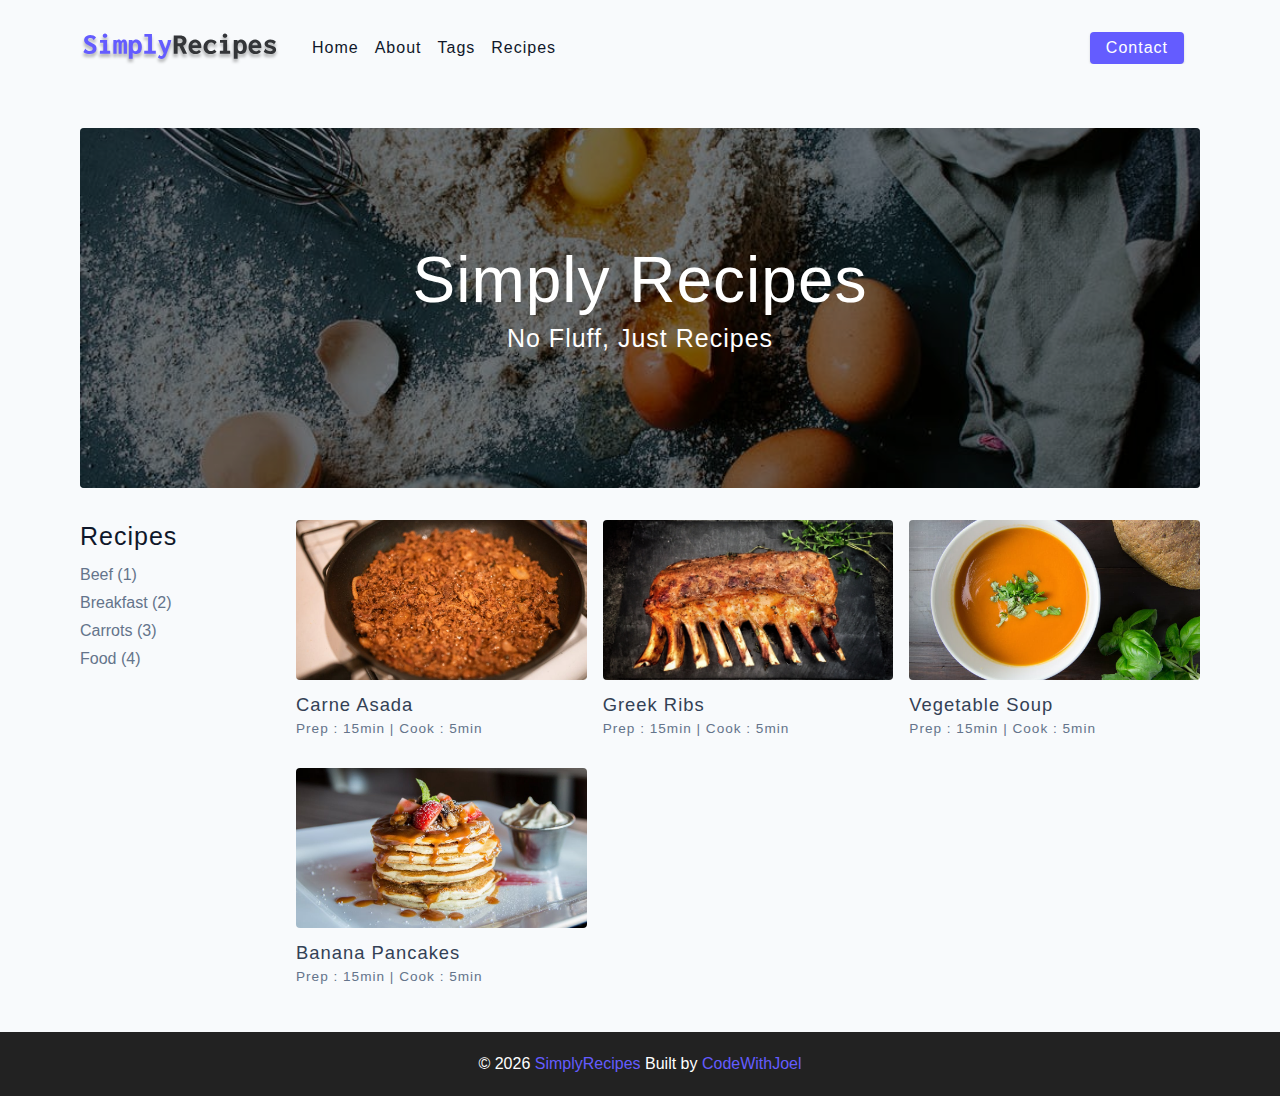
<file: index.html>
<!DOCTYPE html>
<html lang="en">
  <head>
    <meta charset="UTF-8" />
    <meta http-equiv="X-UA-Compatible" content="IE=edge" />
    <meta name="viewport" content="width=device-width, initial-scale=1.0" />
    <title>Simply Recipes || Starter</title>
    <!-- favicon -->
    <link rel="shortcut icon" href="./assets/favicon.ico" type="image/x-icon" />
    <!-- normalize -->
    <link rel="stylesheet" href="./css/normalize.css" />
    <!-- font-awesome -->
    <link
      rel="stylesheet"
      href="https://cdnjs.cloudflare.com/ajax/libs/font-awesome/5.14.0/css/all.min.css"
    />
    <!-- main css -->
    <link rel="stylesheet" href="./css/main.css" />
  </head>
  <body>
    <!-- nav -->
    <nav class="navbar">
      <div class="nav-center">
        <!-- header -->
        <div class="nav-header">
          <a href="index.html" class="nav-logo">
            <img src="assets/logo.svg" alt="simply recipes">
          </a>
          <button class="btn nav-btn" type="button">
            <i class="fas fa-align-justify"></i>
          </button>
        </div>
        <!-- links -->
        <div class="nav-links">
          <a href="index.html" class="nav-link">Home</a>
          <a href="about.html" class="nav-link">About</a>
          <a href="tags.html" class="nav-link">Tags</a>
          <a href="recipes.html" class="nav-link">Recipes</a>
          <div class="nav-link contact-link">
            <a href="contact.html" class="btn">contact</a>
          </div>
        </div>
      </div>
    </nav>
    <!-- end of nav -->
    <!-- main -->
    <main class="page">
      <!-- header -->
      <header class="hero">
        <div class="hero-container">
          <div class="hero-text">
            <h1>simply recipes</h1>
            <h4>no fluff, just recipes</h4>
          </div>
        </div>
      </header>
      <!-- end of header -->
      <!-- recipes container -->
      <section class="recipes-container">
        <!-- tag container -->
        <div class="tags-container">
          <h4>recipes</h4>
          <div class="tags-list">
            <a href="tag-template.html">Beef (1)</a>
            <a href="tag-template.html">Breakfast (2)</a>
            <a href="tag-template.html">Carrots (3)</a>
            <a href="tag-template.html">Food (4)</a>
          </div>
        </div>
        <!-- end of tags container -->

        <!-- recipes list -->
        <div class="recipes-list">
          <!-- single recipe -->
          <a href="single-recipe.html" class="recipe">
            <img src="./assets/recipes/recipe-1.jpeg" alt="food" class="img recipe-img">
            <h5>carne asada</h5>
            <p>Prep : 15min | Cook : 5min</p>
          </a>
          <!-- end of single recipe -->
          <!-- single recipe -->
          <a href="single-recipe.html" class="recipe">
            <img src="./assets/recipes/recipe-2.jpeg" alt="food" class="img recipe-img">
            <h5>greek ribs</h5>
            <p>Prep : 15min | Cook : 5min</p>
          </a>
          <!-- end of single recipe -->
          <!-- single recipe -->
          <a href="single-recipe.html" class="recipe">
            <img src="./assets/recipes/recipe-3.jpeg" alt="food" class="img recipe-img">
            <h5>vegetable soup</h5>
            <p>Prep : 15min | Cook : 5min</p>
          </a>
          <!-- end of single recipe -->
          <!-- single recipe -->
          <a href="single-recipe.html" class="recipe">
            <img src="./assets/recipes/recipe-4.jpeg" alt="food" class="img recipe-img">
            <h5>banana pancakes</h5>
            <p>Prep : 15min | Cook : 5min</p>
          </a>
          <!-- end of single recipe -->
        </div>
        <!-- end of recipes list -->
      </section>
      <!-- end of recipes container -->
    </main>
    <!-- end of main -->
    <!-- footer -->
    <footer class="page-footer">
      <p>
        &copy; <span id="date"></span>
        <span class="footer-logo">SimplyRecipes</span>
        Built by <a href="https://github.com/codewith-joel">CodeWithJoel</a>
      </p> 
    </footer>
    <script src="js/app.js"></script> 
  </body>
</html>
</file>
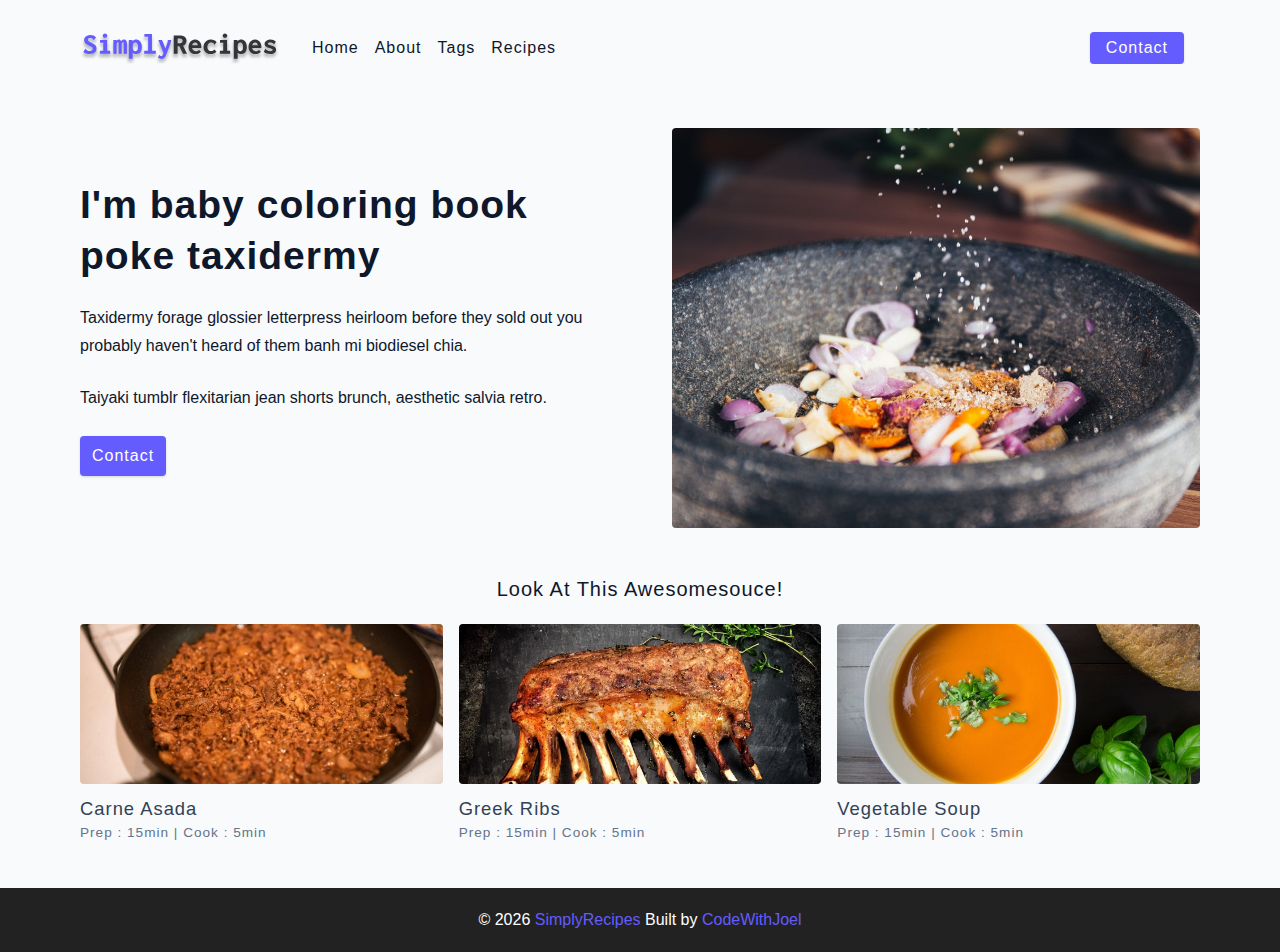
<file: about.html>
<!DOCTYPE html>
<html lang="en">
  <head>
    <meta charset="UTF-8" />
    <meta http-equiv="X-UA-Compatible" content="IE=edge" />
    <meta name="viewport" content="width=device-width, initial-scale=1.0" />
    <title>About || Starter</title>
    <!-- favicon -->
    <link rel="shortcut icon" href="./assets/favicon.ico" type="image/x-icon" />
    <!-- normalize -->
    <link rel="stylesheet" href="./css/normalize.css" />
    <!-- font-awesome -->
    <link
      rel="stylesheet"
      href="https://cdnjs.cloudflare.com/ajax/libs/font-awesome/5.14.0/css/all.min.css"
    />
    <!-- main css -->
    <link rel="stylesheet" href="./css/main.css" />
  </head>
  <body>
    <!-- nav -->
    <nav class="navbar">
      <div class="nav-center">
        <!-- header -->
        <div class="nav-header">
          <a href="index.html" class="nav-logo">
            <img src="assets/logo.svg" alt="simply recipes">
          </a>
          <button class="btn nav-btn" type="button">
            <i class="fas fa-align-justify"></i>
          </button>
        </div>
        <!-- links -->
        <div class="nav-links">
          <a href="index.html" class="nav-link">Home</a>
          <a href="about.html" class="nav-link">About</a>
          <a href="tags.html" class="nav-link">Tags</a>
          <a href="recipes.html" class="nav-link">Recipes</a>
          <div class="nav-link contact-link">
            <a href="contact.html" class="btn">contact</a>
          </div>
        </div>
      </div>
    </nav>
    <!-- end of nav -->
    <!-- main -->
    <main class="page">
      <section class="about-page">
        <article>
          <h2>I'm baby coloring book poke taxidermy</h2>
          <p>Taxidermy forage glossier letterpress heirloom before they sold out you probably haven't heard of them banh mi biodiesel chia.</p>
          <p>Taiyaki tumblr flexitarian jean shorts brunch, aesthetic salvia retro.</p>
          <a href="contact.html" class="btn">contact</a>
        </article>
        <img src="./assets/about.jpeg" alt="pouring salt" class="img about-img">
      </section>
      <section class="featured-recipes">
        <h5 class="featured-title">Look at this awesomesouce!</h5>
        <!-- recipes list -->
        <div class="recipes-list">
          <!-- single recipe -->
          <a href="single-recipe.html" class="recipe">
            <img src="./assets/recipes/recipe-1.jpeg" alt="food" class="img recipe-img">
            <h5>carne asada</h5>
            <p>Prep : 15min | Cook : 5min</p>
          </a>
          <!-- end of single recipe -->
          <!-- single recipe -->
          <a href="single-recipe.html" class="recipe">
            <img src="./assets/recipes/recipe-2.jpeg" alt="food" class="img recipe-img">
            <h5>greek ribs</h5>
            <p>Prep : 15min | Cook : 5min</p>
          </a>
          <!-- end of single recipe -->
          <!-- single recipe -->
          <a href="single-recipe.html" class="recipe">
            <img src="./assets/recipes/recipe-3.jpeg" alt="food" class="img recipe-img">
            <h5>vegetable soup</h5>
            <p>Prep : 15min | Cook : 5min</p>
          </a>
          <!-- end of single recipe -->
        </div>
        <!-- end of recipes list -->
      </section>
    </main>
    <!-- end of main -->
    <!-- footer -->
    <footer class="page-footer">
      <p>
        &copy; <span id="date"></span>
        <span class="footer-logo">SimplyRecipes</span>
        Built by <a href="https://github.com/codewith-joel">CodeWithJoel</a>
      </p> 
    </footer>
    <script src="js/app.js"></script> 
  </body>
</html>
</file>
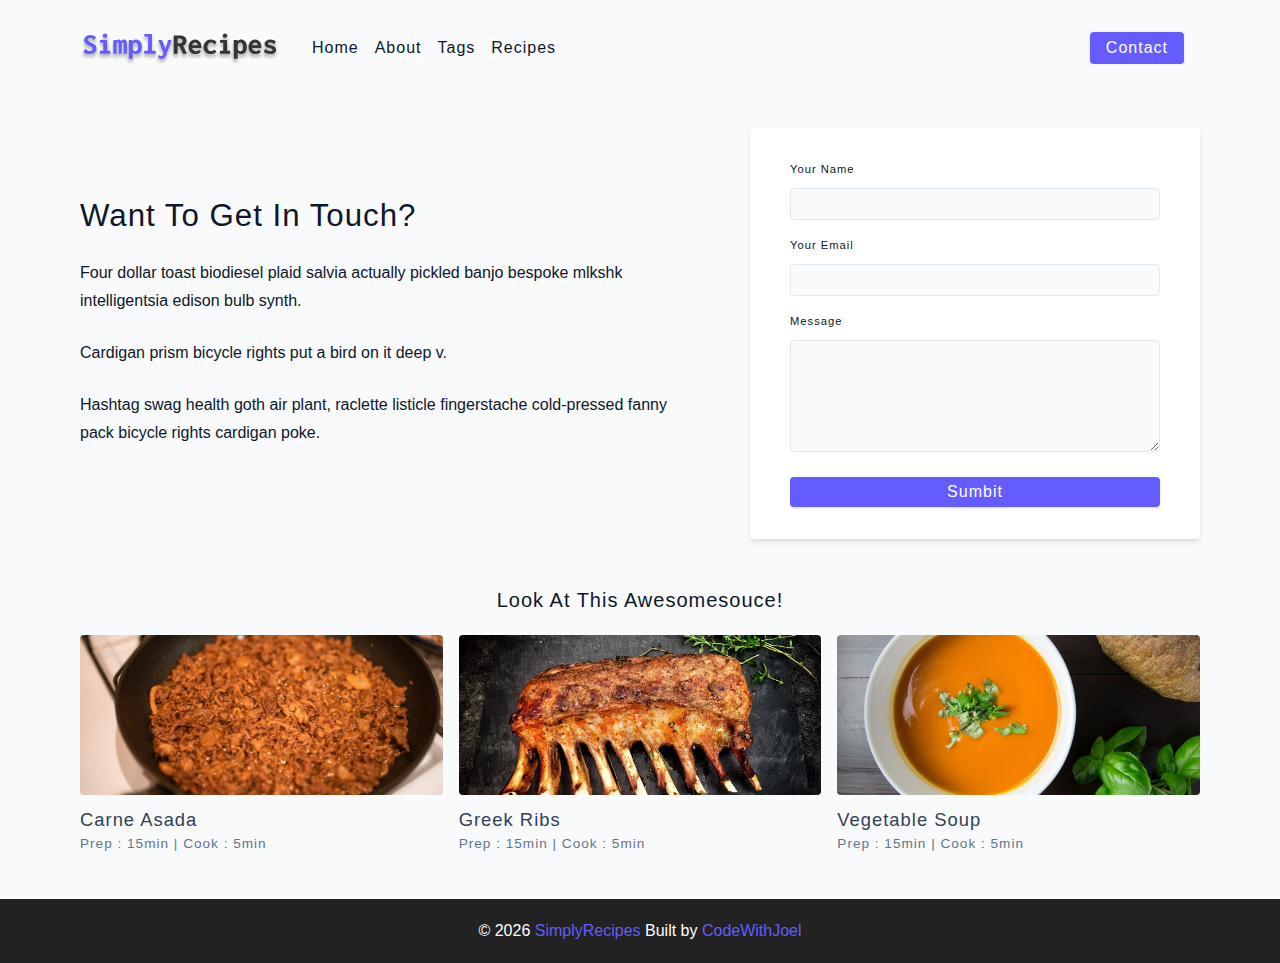
<file: contact.html>
<!DOCTYPE html>
<html lang="en">
  <head>
    <meta charset="UTF-8" />
    <meta http-equiv="X-UA-Compatible" content="IE=edge" />
    <meta name="viewport" content="width=device-width, initial-scale=1.0" />
    <title>Contact || Starter</title>
    <!-- favicon -->
    <link rel="shortcut icon" href="./assets/favicon.ico" type="image/x-icon" />
    <!-- normalize -->
    <link rel="stylesheet" href="./css/normalize.css" />
    <!-- font-awesome -->
    <link
      rel="stylesheet"
      href="https://cdnjs.cloudflare.com/ajax/libs/font-awesome/5.14.0/css/all.min.css"
    />
    <!-- main css -->
    <link rel="stylesheet" href="./css/main.css" />
  </head>
  <body>
    <!-- nav -->
    <nav class="navbar">
      <div class="nav-center">
        <!-- header -->
        <div class="nav-header">
          <a href="index.html" class="nav-logo">
            <img src="assets/logo.svg" alt="simply recipes">
          </a>
          <button class="btn nav-btn" type="button">
            <i class="fas fa-align-justify"></i>
          </button>
        </div>
        <!-- links -->
        <div class="nav-links">
          <a href="index.html" class="nav-link">Home</a>
          <a href="about.html" class="nav-link">About</a>
          <a href="tags.html" class="nav-link">Tags</a>
          <a href="recipes.html" class="nav-link">Recipes</a>
          <div class="nav-link contact-link">
            <a href="contact.html" class="btn">contact</a>
          </div>
        </div>
      </div>
    </nav>
    <!-- end of nav -->
    <!-- main -->
    <main class="page">
      <section class="contact-container">
        <article class="contact-info">
          <h3>Want To Get In Touch?</h3>
          <p>Four dollar toast biodiesel plaid salvia actually pickled banjo bespoke mlkshk intelligentsia edison bulb synth.</p>
          <p>Cardigan prism bicycle rights put a bird on it deep v.</p>
          <p>Hashtag swag health goth air plant, raclette listicle fingerstache cold-pressed fanny pack bicycle rights cardigan poke.</p>
        </article>
        <article>
          <form class="form contact-form">
            <!-- single form row -->
            <div class="form-row">
              <label for="name" class="form-label"> your name</label>
              <input type="text" name="name" id="name" class="form-input">
            </div>
            <!-- end of single form row -->
            <!-- single form row -->
            <div class="form-row">
              <label for="email" class="form-label"> your email</label>
              <input type="text" name="email" id="email" class="form-input">
            </div>
            <!-- end of single form row -->
             <div class="form-row">
              <label for="message" class="form-label">message</label>
              <textarea name="message" id="message" class="form-textarea"></textarea>
             </div>
             <button type="submit" class="btn btn-block">Sumbit</button>
          </form>
        </article>
      </section>
      <section class="featured-recipes">
        <h5 class="featured-title">Look at this awesomesouce!</h5>
        <!-- recipes list -->
        <div class="recipes-list">
          <!-- single recipe -->
          <a href="single-recipe.html" class="recipe">
            <img src="./assets/recipes/recipe-1.jpeg" alt="food" class="img recipe-img">
            <h5>carne asada</h5>
            <p>Prep : 15min | Cook : 5min</p>
          </a>
          <!-- end of single recipe -->
          <!-- single recipe -->
          <a href="single-recipe.html" class="recipe">
            <img src="./assets/recipes/recipe-2.jpeg" alt="food" class="img recipe-img">
            <h5>greek ribs</h5>
            <p>Prep : 15min | Cook : 5min</p>
          </a>
          <!-- end of single recipe -->
          <!-- single recipe -->
          <a href="single-recipe.html" class="recipe">
            <img src="./assets/recipes/recipe-3.jpeg" alt="food" class="img recipe-img">
            <h5>vegetable soup</h5>
            <p>Prep : 15min | Cook : 5min</p>
          </a>
          <!-- end of single recipe -->
        </div>
        <!-- end of recipes list -->
      </section>
    </main>
    <!-- end of main -->
    <!-- footer -->
    <footer class="page-footer">
      <p>
        &copy; <span id="date"></span>
        <span class="footer-logo">SimplyRecipes</span>
        Built by <a href="https://github.com/codewith-joel">CodeWithJoel</a>
      </p> 
    </footer>
    <script src="js/app.js"></script> 
  </body>
</html>
</file>
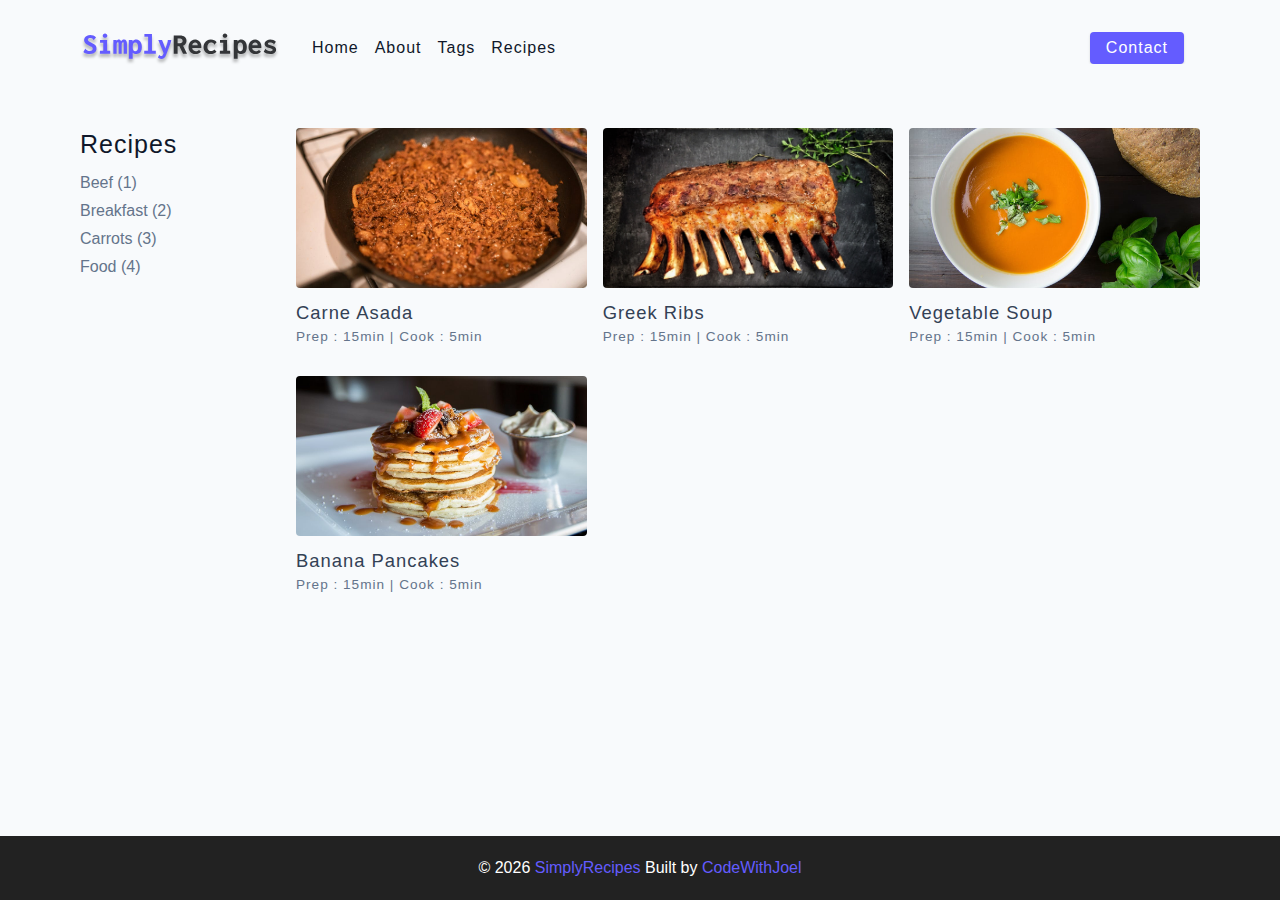
<file: recipes.html>
<!DOCTYPE html>
<html lang="en">
  <head>
    <meta charset="UTF-8" />
    <meta http-equiv="X-UA-Compatible" content="IE=edge" />
    <meta name="viewport" content="width=device-width, initial-scale=1.0" />
    <title>Recipes || Starter</title>
    <!-- favicon -->
    <link rel="shortcut icon" href="./assets/favicon.ico" type="image/x-icon" />
    <!-- normalize -->
    <link rel="stylesheet" href="./css/normalize.css" />
    <!-- font-awesome -->
    <link
      rel="stylesheet"
      href="https://cdnjs.cloudflare.com/ajax/libs/font-awesome/5.14.0/css/all.min.css"
    />
    <!-- main css -->
    <link rel="stylesheet" href="./css/main.css" />
  </head>
  <body>
    <!-- nav -->
    <nav class="navbar">
      <div class="nav-center">
        <!-- header -->
        <div class="nav-header">
          <a href="index.html" class="nav-logo">
            <img src="assets/logo.svg" alt="simply recipes">
          </a>
          <button class="btn nav-btn" type="button">
            <i class="fas fa-align-justify"></i>
          </button>
        </div>
        <!-- links -->
        <div class="nav-links">
          <a href="index.html" class="nav-link">Home</a>
          <a href="about.html" class="nav-link">About</a>
          <a href="tags.html" class="nav-link">Tags</a>
          <a href="recipes.html" class="nav-link">Recipes</a>
          <div class="nav-link contact-link">
            <a href="contact.html" class="btn">contact</a>
          </div>
        </div>
      </div>
    </nav>
    <!-- end of nav -->
    <!-- main -->
    <main class="page">
      <!-- recipes container -->
      <section class="recipes-container">
        <!-- tag container -->
        <div class="tags-container">
          <h4>recipes</h4>
          <div class="tags-list">
            <a href="tag-template.html">Beef (1)</a>
            <a href="tag-template.html">Breakfast (2)</a>
            <a href="tag-template.html">Carrots (3)</a>
            <a href="tag-template.html">Food (4)</a>
          </div>
        </div>
        <!-- end of tags container -->

        <!-- recipes list -->
        <div class="recipes-list">
          <!-- single recipe -->
          <a href="single-recipe.html" class="recipe">
            <img src="./assets/recipes/recipe-1.jpeg" alt="food" class="img recipe-img">
            <h5>carne asada</h5>
            <p>Prep : 15min | Cook : 5min</p>
          </a>
          <!-- end of single recipe -->
          <!-- single recipe -->
          <a href="single-recipe.html" class="recipe">
            <img src="./assets/recipes/recipe-2.jpeg" alt="food" class="img recipe-img">
            <h5>greek ribs</h5>
            <p>Prep : 15min | Cook : 5min</p>
          </a>
          <!-- end of single recipe -->
          <!-- single recipe -->
          <a href="single-recipe.html" class="recipe">
            <img src="./assets/recipes/recipe-3.jpeg" alt="food" class="img recipe-img">
            <h5>vegetable soup</h5>
            <p>Prep : 15min | Cook : 5min</p>
          </a>
          <!-- end of single recipe -->
          <!-- single recipe -->
          <a href="single-recipe.html" class="recipe">
            <img src="./assets/recipes/recipe-4.jpeg" alt="food" class="img recipe-img">
            <h5>banana pancakes</h5>
            <p>Prep : 15min | Cook : 5min</p>
          </a>
          <!-- end of single recipe -->
        </div>
        <!-- end of recipes list -->
      </section>
      <!-- end of recipes container -->
    </main>
    <!-- end of main -->
    <!-- footer -->
    <footer class="page-footer">
      <p>
        &copy; <span id="date"></span>
        <span class="footer-logo">SimplyRecipes</span>
        Built by <a href="https://github.com/codewith-joel">CodeWithJoel</a>
      </p> 
    </footer>
    <script src="js/app.js"></script> 
  </body>
</html>
</file>
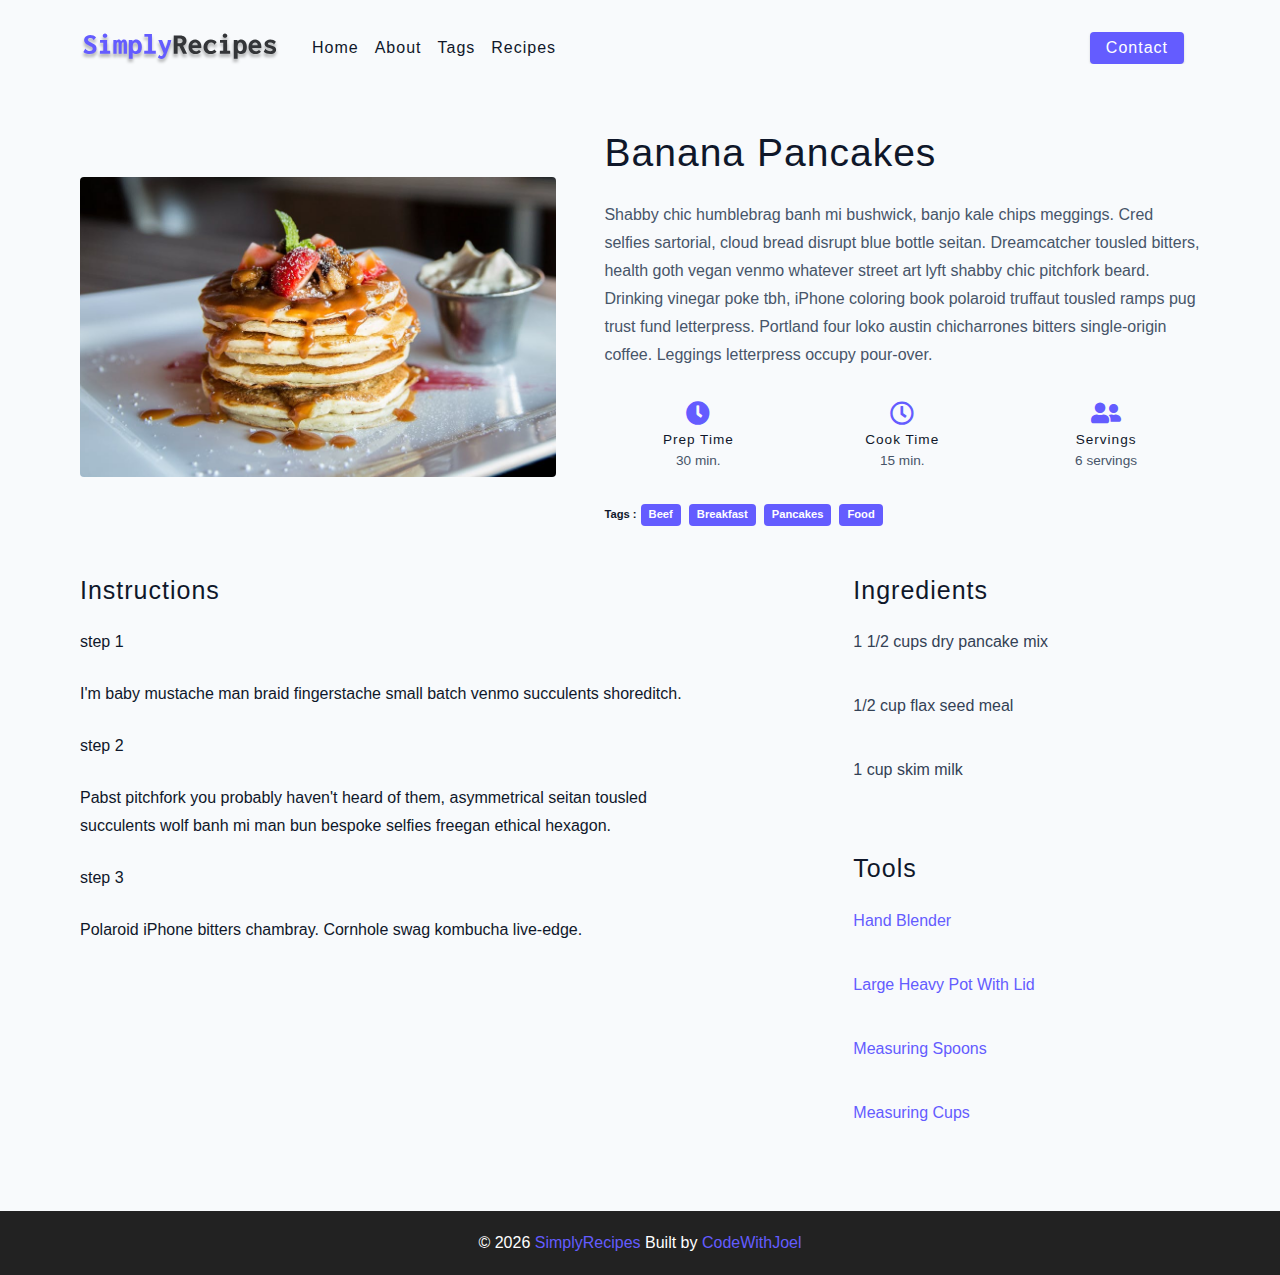
<file: single-recipe.html>
<!DOCTYPE html>
<html lang="en">
  <head>
    <meta charset="UTF-8" />
    <meta http-equiv="X-UA-Compatible" content="IE=edge" />
    <meta name="viewport" content="width=device-width, initial-scale=1.0" />
    <title>single-recipe || Starter</title>
    <!-- favicon -->
    <link rel="shortcut icon" href="./assets/favicon.ico" type="image/x-icon" />
    <!-- normalize -->
    <link rel="stylesheet" href="./css/normalize.css" />
    <!-- font-awesome -->
    <link
      rel="stylesheet"
      href="https://cdnjs.cloudflare.com/ajax/libs/font-awesome/5.14.0/css/all.min.css"
    />
    <!-- main css -->
    <link rel="stylesheet" href="./css/main.css" />
  </head>
  <body>
    <!-- nav -->
    <nav class="navbar">
      <div class="nav-center">
        <!-- header -->
        <div class="nav-header">
          <a href="index.html" class="nav-logo">
            <img src="assets/logo.svg" alt="simply recipes">
          </a>
          <button class="btn nav-btn" type="button">
            <i class="fas fa-align-justify"></i>
          </button>
        </div>
        <!-- links -->
        <div class="nav-links">
          <a href="index.html" class="nav-link">Home</a>
          <a href="about.html" class="nav-link">About</a>
          <a href="tags.html" class="nav-link">Tags</a>
          <a href="recipes.html" class="nav-link">Recipes</a>
          <div class="nav-link contact-link">
            <a href="contact.html" class="btn">contact</a>
          </div>
        </div>
      </div>
    </nav>
    <!-- end of nav -->
    <!-- main -->
    <main class="page">
      <div class="recipe-page">
        <section class="recipe-hero">
          <img src="./assets/recipes/recipe-4.jpeg" class="img recipe-hero-img" alt="pancakes">
          <article>
            <h2>Banana Pancakes</h2>
            <p>Shabby chic humblebrag banh mi bushwick, banjo kale chips meggings. Cred selfies sartorial, cloud bread disrupt blue bottle seitan. Dreamcatcher tousled bitters, health goth vegan venmo whatever street art lyft shabby chic pitchfork beard. Drinking vinegar poke tbh, iPhone coloring book polaroid truffaut tousled ramps pug trust fund letterpress. Portland four loko austin chicharrones bitters single-origin coffee. Leggings letterpress occupy pour-over.</p>
            <!-- recipe icons -->
            <div class="recipe-icons">
              <!-- single recipe -->
              <article>
                <i class="fas fa-clock"></i>
                <h5>prep time</h5>
                <p>30 min.</p>
              </article>
              <!-- single recipe -->
              <article>
                <i class="far fa-clock"></i>
                <h5>cook time</h5>
                <p>15 min.</p>
              </article>
              <!-- single recipe -->
              <article>
                <i class="fas fa-user-friends"></i>
                <h5>servings</h5>
                <p>6 servings</p>
              </article>
            </div>
            <!-- end of recipe icons -->
            <!-- recipe tags -->
            <div class="recipe-tags">
              Tags : <a href="tag-template.html">Beef</a><a href="tag-template.html">breakfast</a><a href="tag-template.html">pancakes</a><a href="tag-template.html">food</a>
            </div>
          </article>
        </section>
        <!-- recipe content -->
        <section class="recipe-content">
          <article>
            <h4>instructions</h4>
            <!-- single instruction -->
            <div class="single-instruction">
              <header>
                <p>step 1</p>
                <div></div>
              </header>
              <p>I'm baby mustache man braid fingerstache small batch venmo succulents shoreditch.</p>
            </div>
            <!-- single instruction -->
            <div class="single-instruction">
              <header>
                <p>step 2</p>
                <div></div>
              </header>
              <p>Pabst pitchfork you probably haven't heard of them, asymmetrical seitan tousled succulents wolf banh mi man bun bespoke selfies freegan ethical hexagon.</p>
            </div>
            <!-- single instruction -->
            <div class="single-instruction">
              <header>
                <p>step 3</p>
                <div></div>
              </header>
              <p>Polaroid iPhone bitters chambray. Cornhole swag kombucha live-edge.</p>
            </div>
          </article>
          <article class="second-column">
            <div>
              <h4>ingredients</h4>
              <p class="single-ingredient">
                1 1/2 cups dry pancake mix
              </p>
              <p class="single-ingredient">
                1/2 cup flax seed meal
              </p>
              <p class="single-ingredient">
                1 cup skim milk
              </p>
            </div>
            <div>
              <h4>tools</h4>
              <p class="single-tool">Hand Blender</p>
              <p class="single-tool">Large Heavy Pot With Lid</p>
              <p class="single-tool">Measuring Spoons</p>
              <p class="single-tool">Measuring Cups</p>
            </div>
          </article>
        </section>
      </div>
    </main>
    <!-- end of main -->
    <!-- footer -->
    <footer class="page-footer">
      <p>
        &copy; <span id="date"></span>
        <span class="footer-logo">SimplyRecipes</span>
        Built by <a href="https://github.com/codewith-joel">CodeWithJoel</a>
      </p> 
    </footer>
    <script src="js/app.js"></script> 
  </body>
</html>
</file>
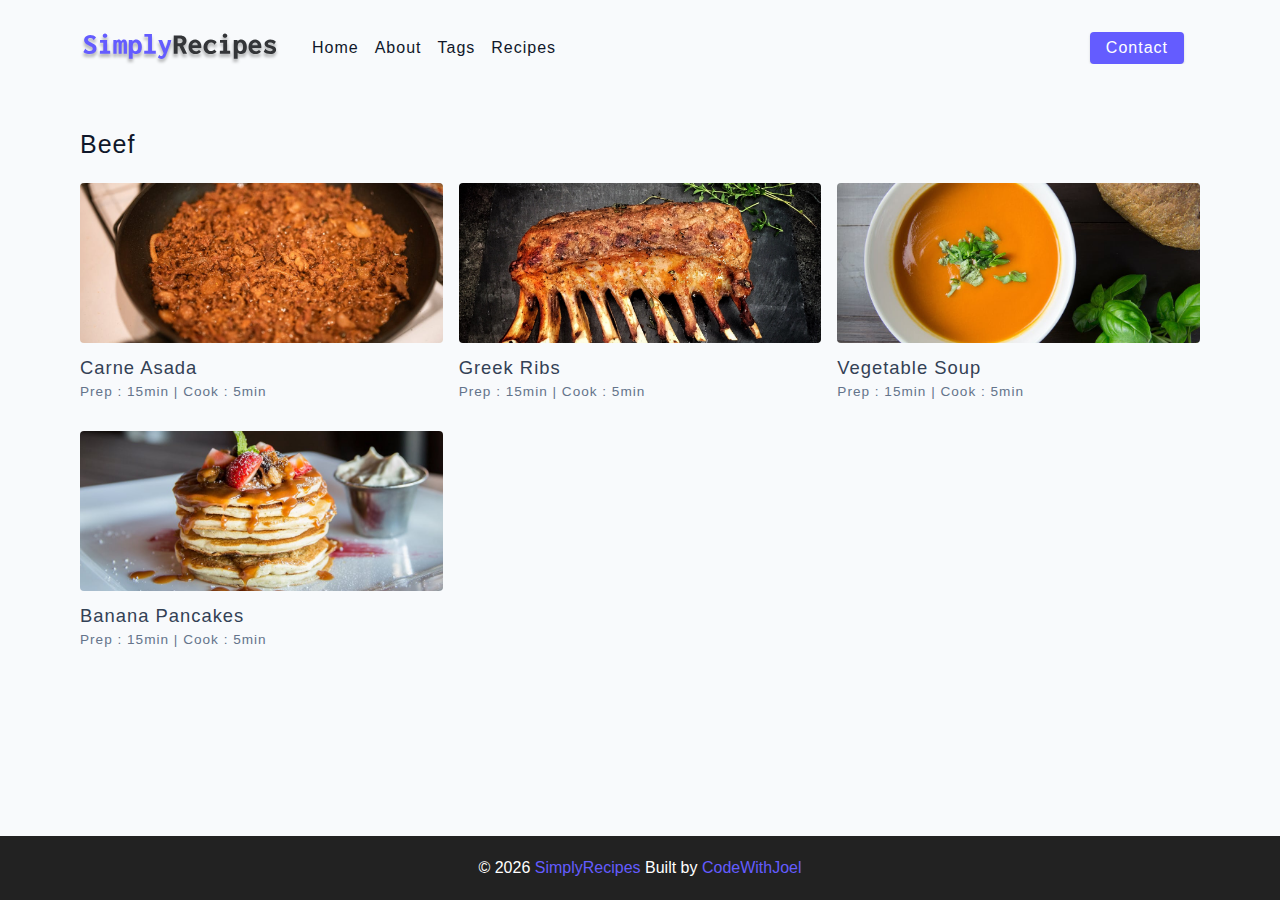
<file: tag-template.html>
<!DOCTYPE html>
<html lang="en">
  <head>
    <meta charset="UTF-8" />
    <meta http-equiv="X-UA-Compatible" content="IE=edge" />
    <meta name="viewport" content="width=device-width, initial-scale=1.0" />
    <title>Tag-template || Starter</title>
    <!-- favicon -->
    <link rel="shortcut icon" href="./assets/favicon.ico" type="image/x-icon" />
    <!-- normalize -->
    <link rel="stylesheet" href="./css/normalize.css" />
    <!-- font-awesome -->
    <link
      rel="stylesheet"
      href="https://cdnjs.cloudflare.com/ajax/libs/font-awesome/5.14.0/css/all.min.css"
    />
    <!-- main css -->
    <link rel="stylesheet" href="./css/main.css" />
  </head>
  <body>
    <!-- nav -->
    <nav class="navbar">
      <div class="nav-center">
        <!-- header -->
        <div class="nav-header">
          <a href="index.html" class="nav-logo">
            <img src="assets/logo.svg" alt="simply recipes">
          </a>
          <button class="btn nav-btn" type="button">
            <i class="fas fa-align-justify"></i>
          </button>
        </div>
        <!-- links -->
        <div class="nav-links">
          <a href="index.html" class="nav-link">Home</a>
          <a href="about.html" class="nav-link">About</a>
          <a href="tags.html" class="nav-link">Tags</a>
          <a href="recipes.html" class="nav-link">Recipes</a>
          <div class="nav-link contact-link">
            <a href="contact.html" class="btn">contact</a>
          </div>
        </div>
      </div>
    </nav>
    <!-- end of nav -->
    <!-- main -->
    <main class="page">
      <div>
        <h4>Beef</h4>
        <!-- recipes list -->
        <div class="recipes-list">
          <!-- single recipe -->
          <a href="single-recipe.html" class="recipe">
            <img src="./assets/recipes/recipe-1.jpeg" alt="food" class="img recipe-img">
            <h5>carne asada</h5>
            <p>Prep : 15min | Cook : 5min</p>
          </a>
          <!-- end of single recipe -->
          <!-- single recipe -->
          <a href="single-recipe.html" class="recipe">
            <img src="./assets/recipes/recipe-2.jpeg" alt="food" class="img recipe-img">
            <h5>greek ribs</h5>
            <p>Prep : 15min | Cook : 5min</p>
          </a>
          <!-- end of single recipe -->
          <!-- single recipe -->
          <a href="single-recipe.html" class="recipe">
            <img src="./assets/recipes/recipe-3.jpeg" alt="food" class="img recipe-img">
            <h5>vegetable soup</h5>
            <p>Prep : 15min | Cook : 5min</p>
          </a>
          <!-- end of single recipe -->
          <!-- single recipe -->
          <a href="single-recipe.html" class="recipe">
            <img src="./assets/recipes/recipe-4.jpeg" alt="food" class="img recipe-img">
            <h5>banana pancakes</h5>
            <p>Prep : 15min | Cook : 5min</p>
          </a>
          <!-- end of single recipe -->
        </div>
        <!-- end of recipes list -->
      </div>
    </main>
    <!-- end of main -->
    <!-- footer -->
    <footer class="page-footer">
      <p>
        &copy; <span id="date"></span>
        <span class="footer-logo">SimplyRecipes</span>
        Built by <a href="https://github.com/codewith-joel">CodeWithJoel</a>
      </p> 
    </footer>
    <script src="js/app.js"></script> 
  </body>
</html>
</file>
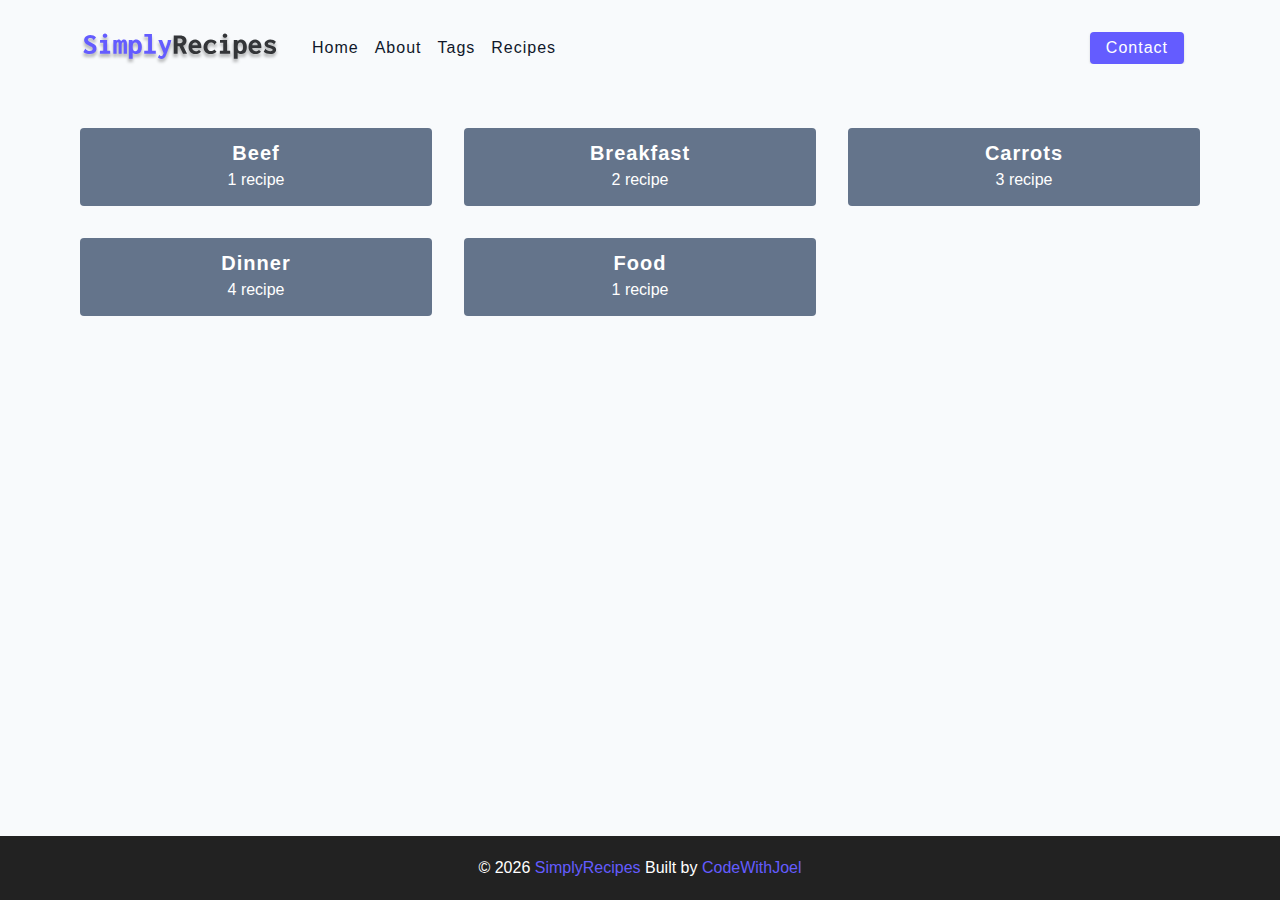
<file: tags.html>
<!DOCTYPE html>
<html lang="en">
  <head>
    <meta charset="UTF-8" />
    <meta http-equiv="X-UA-Compatible" content="IE=edge" />
    <meta name="viewport" content="width=device-width, initial-scale=1.0" />
    <title>Tags || Starter</title>
    <!-- favicon -->
    <link rel="shortcut icon" href="./assets/favicon.ico" type="image/x-icon" />
    <!-- normalize -->
    <link rel="stylesheet" href="./css/normalize.css" />
    <!-- font-awesome -->
    <link
      rel="stylesheet"
      href="https://cdnjs.cloudflare.com/ajax/libs/font-awesome/5.14.0/css/all.min.css"
    />
    <!-- main css -->
    <link rel="stylesheet" href="./css/main.css" />
  </head>
  <body>
    <!-- nav -->
    <nav class="navbar">
      <div class="nav-center">
        <!-- header -->
        <div class="nav-header">
          <a href="index.html" class="nav-logo">
            <img src="assets/logo.svg" alt="simply recipes">
          </a>
          <button class="btn nav-btn" type="button">
            <i class="fas fa-align-justify"></i>
          </button>
        </div>
        <!-- links -->
        <div class="nav-links">
          <a href="index.html" class="nav-link">Home</a>
          <a href="about.html" class="nav-link">About</a>
          <a href="tags.html" class="nav-link">Tags</a>
          <a href="recipes.html" class="nav-link">Recipes</a>
          <div class="nav-link contact-link">
            <a href="contact.html" class="btn">contact</a>
          </div>
        </div>
      </div>
    </nav>
    <!-- end of nav -->
    <!-- main -->
    <main class="page">
      <section class="tags-wrapper">
        <!-- single tag -->
        <a href="tag-template.html" class="tag">
          <h5>Beef</h5>
          <p>1 recipe</p>
        </a>
        <!-- end of single tag -->
        <!-- single tag -->
        <a href="tag-template.html" class="tag">
          <h5>Breakfast</h5>
          <p>2 recipe</p>
        </a>
        <!-- end of single tag -->
        <!-- single tag -->
        <a href="tag-template.html" class="tag">
          <h5>Carrots</h5>
          <p>3 recipe</p>
        </a>
        <!-- end of single tag -->
        <!-- single tag -->
        <a href="tag-template.html" class="tag">
          <h5>dinner</h5>
          <p>4 recipe</p>
        </a>
        <!-- end of single tag -->
        <!-- single tag -->
        <a href="tag-template.html" class="tag">
          <h5>food</h5>
          <p>1 recipe</p>
        </a>
        <!-- end of single tag -->
      </section>
    </main>
    <!-- end of main -->
    <!-- footer -->
    <footer class="page-footer">
      <p>
        &copy; <span id="date"></span>
        <span class="footer-logo">SimplyRecipes</span>
        Built by <a href="https://github.com/codewith-joel">CodeWithJoel</a>
      </p> 
    </footer>
    <script src="js/app.js"></script> 
  </body>
</html>
</file>
<file: css/main.css>
*,
::after,
::before {
  box-sizing: border-box;
}
/* fonts */

@import url('https://fonts.googleapis.com/css2?family=Roboto:wght@400;500;600&family=Montserrat&display=swap');
html {
  font-size: 100%;
} /*16px*/

:root {
  /* colors */
  --primary-100: #e2e0ff;
  --primary-200: #c1beff;
  --primary-300: #a29dff;
  --primary-400: #837dff;
  --primary-500: #645cff;
  --primary-600: #504acc;
  --primary-700: #3c3799;
  --primary-800: #282566;
  --primary-900: #141233;

  /* grey */
  --grey-50: #f8fafc;
  --grey-100: #f1f5f9;
  --grey-200: #e2e8f0;
  --grey-300: #cbd5e1;
  --grey-400: #94a3b8;
  --grey-500: #64748b;
  --grey-600: #475569;
  --grey-700: #334155;
  --grey-800: #1e293b;
  --grey-900: #0f172a;
  /* rest of the colors */
  --black: #222;
  --white: #fff;
  --red-light: #f8d7da;
  --red-dark: #842029;
  --green-light: #d1e7dd;
  --green-dark: #0f5132;

  /* fonts  */
  --headingFont: 'Roboto', sans-serif;
  --bodyFont: 'Nunito', sans-serif;
  --smallText: 0.7em;
  /* rest of the vars */
  --backgroundColor: var(--grey-50);
  --textColor: var(--grey-900);
  --borderRadius: 0.25rem;
  --letterSpacing: 1px;
  --transition: 0.3s ease-in-out all;
  --max-width: 1120px;
  --fixed-width: 600px;

  /* box shadow*/
  --shadow-1: 0 1px 3px 0 rgba(0, 0, 0, 0.1), 0 1px 2px 0 rgba(0, 0, 0, 0.06);
  --shadow-2: 0 4px 6px -1px rgba(0, 0, 0, 0.1),
    0 2px 4px -1px rgba(0, 0, 0, 0.06);
  --shadow-3: 0 10px 15px -3px rgba(0, 0, 0, 0.1),
    0 4px 6px -2px rgba(0, 0, 0, 0.05);
  --shadow-4: 0 20px 25px -5px rgba(0, 0, 0, 0.1),
    0 10px 10px -5px rgba(0, 0, 0, 0.04);
}

body {
  background: var(--backgroundColor);
  font-family: var(--bodyFont);
  font-weight: 400;
  line-height: 1.75;
  color: var(--textColor);
}

p {
  margin-top: 0;
  margin-bottom: 1.5rem;
  max-width: 40em;
}

h1,
h2,
h3,
h4,
h5 {
  margin: 0;
  margin-bottom: 1.38rem;
  font-family: var(--headingFont);
  font-weight: 400;
  line-height: 1.3;
  text-transform: capitalize;
  letter-spacing: var(--letterSpacing);
}

h1 {
  margin-top: 0;
  font-size: 3.052rem;
}

h2 {
  font-size: 2.441rem;
}

h3 {
  font-size: 1.953rem;
}

h4 {
  font-size: 1.563rem;
}

h5 {
  font-size: 1.25rem;
}

small,
.text-small {
  font-size: var(--smallText);
}

a {
  text-decoration: none;
}
ul {
  list-style-type: none;
  padding: 0;
}

.img {
  width: 100%;
  display: block;
  object-fit: cover;
}
/* buttons */

.btn {
  cursor: pointer;
  color: var(--white);
  background: var(--primary-500);
  border: transparent;
  border-radius: var(--borderRadius);
  letter-spacing: var(--letterSpacing);
  padding: 0.375rem 0.75rem;
  box-shadow: var(--shadow-1);
  transition: var(--transtion);
  text-transform: capitalize;
  display: inline-block;
}
.btn:hover {
  background: var(--primary-700);
  box-shadow: var(--shadow-3);
}
.btn-hipster {
  color: var(--primary-500);
  background: var(--primary-200);
}
.btn-hipster:hover {
  color: var(--primary-200);
  background: var(--primary-700);
}
.btn-block {
  width: 100%;
}

/* alerts */
.alert {
  padding: 0.375rem 0.75rem;
  margin-bottom: 1rem;
  border-color: transparent;
  border-radius: var(--borderRadius);
}

.alert-danger {
  color: var(--red-dark);
  background: var(--red-light);
}
.alert-success {
  color: var(--green-dark);
  background: var(--green-light);
}
/* form */

.form {
  width: 90vw;
  max-width: var(--fixed-width);
  background: var(--white);
  border-radius: var(--borderRadius);
  box-shadow: var(--shadow-2);
  padding: 2rem 2.5rem;
  margin: 3rem auto;
}
.form-label {
  display: block;
  font-size: var(--smallText);
  margin-bottom: 0.5rem;
  text-transform: capitalize;
  letter-spacing: var(--letterSpacing);
}
.form-input,
.form-textarea {
  width: 100%;
  padding: 0.375rem 0.75rem;
  border-radius: var(--borderRadius);
  background: var(--backgroundColor);
  border: 1px solid var(--grey-200);
}

.form-row {
  margin-bottom: 1rem;
}

.form-textarea {
  height: 7rem;
}
::placeholder {
  font-family: inherit;
  color: var(--grey-400);
}
.form-alert {
  color: var(--red-dark);
  letter-spacing: var(--letterSpacing);
  text-transform: capitalize;
}
/* alert */

@keyframes spinner {
  to {
    transform: rotate(360deg);
  }
}

.loading {
  width: 6rem;
  height: 6rem;
  border: 5px solid var(--grey-400);
  border-radius: 50%;
  border-top-color: var(--primary-500);
  animation: spinner 0.6s linear infinite;
}
.loading {
  margin: 0 auto;
}
/* title */

.title {
  text-align: center;
}

.title-underline {
  background: var(--primary-500);
  width: 7rem;
  height: 0.25rem;
  margin: 0 auto;
  margin-top: -1rem;
}

/*
=============== 
Navbar
===============
*/

.navbar{
  display: flex;
  justify-content: center;
  align-items: center;
}
.nav-center{
  width: 90vw;
  max-width: var(--max-width);
}
.nav-header{
  height: 6rem;
  display: flex;
  justify-content: space-between;
  align-items: center;
}
.nav-logo{
 display: flex;
 align-items: center;
}
.nav-header img{
  width: 200px;
}
.nav-btn{
  padding: 0.15rem 0.75rem;
}
.nav-btn i{
  font-size: 1.25rem;
}
.nav-links{
  display: flex;
  flex-direction: column;
  /* todo */
  height: 0;
  overflow: hidden;
  transition: var(--transition);
}
.show-links{
  height: 310px;
}
.nav-link{
  display: block;
  text-align: center;
  text-transform: capitalize;
  color: var(--grey-900);
  letter-spacing: var(--letterSpacing);
  padding: 1rem 0;
  border-top: 1px solid var(--grey-500);
  transition: var(--transition);
}
.nav-link:hover{
  color: var(--primary-500);
}
.contact-link a{
  padding: 0.15rem 1rem;
}

@media screen and (min-width:992px) {
  .nav-btn{
    display: none;
  }
  .navbar{
    height: 6rem;
  }
  .nav-center{
    display: flex;
    align-items: center;
  }
  .nav-header{
    height: auto;
    margin-right: 2rem;
  }
  .nav-links{
    height: auto;
    flex-direction: row;
    align-items: center;
    width: 100%;
  }
  .nav-link{
    padding: 0;
    border-top: none;
    margin-right: 1rem;
    font-size: 1rem;
  }
  .contact-link{
    margin-left: auto;
  }
}

/*
=============== 
Page
===============
*/
.page{
  /* background: red; */
  width: 90vw;
  max-width: var(--max-width);
  margin: 0 auto;
  padding-top: 2rem;
  min-height: calc(100vh - (6rem + 4rem));
}
/*
=============== 
Footer
===============
*/
.page-footer{
  height: 4rem;
  display: flex;
  background: var(--black);
  color: var(--white);
  align-items: center;
  justify-content: center;
}
.page-footer p{
  margin-bottom: 0;
}
.footer-logo, .page-footer a{
  color: var(--primary-500);
}

/*
=============== 
Hero
===============
*/
.hero {
  height: 40vh;
  background: url(../assets/main.jpeg) center/cover no-repeat;
  margin-bottom: 2rem;
  border-radius: var(--borderRadius);
  position: relative;
}
.hero-container{
  position: absolute;
  width: 100%;
  height: 100%;
  top: 0;
  left: 0;
  background: rgba(0, 0, 0, 0.4);
  border-radius: var(--borderRadius);
  display: flex;
  align-items: center;
  justify-content: center;
}
.hero-text{
  text-align: center;
  color: var(--white);
}
@media screen and (min-width:768px) {
  .hero-text h1{
    font-size: 4rem;
    margin-bottom: 0;
  }
}

/*
=============== 
Recipes
===============
*/
.recipes-container{
  display: grid;
  gap: 2rem 1rem;
}
.tags-container{
  order: 1;
  display: flex;
  flex-direction: column;
  padding-bottom: 3rem;
}
.recipes-list{
  display: grid;
  gap: 2rem 1rem;
  padding-bottom: 3rem;
}
.tags-container h4{
  margin-bottom: 0.5rem;
  font-weight: 500;
}
.tags-list {
  display: grid;
  grid-template-columns: 1fr 1fr 1fr;
}
.tags-list a{
  text-transform: capitilize;
  display: block;
  color: var(--grey-500);
  transition: var(--transition);
}
.tags-list a:hover{
  color: var(--primary-500);
}
recipe{
  display: block;
}
.recipe-img{
  height: 15rem;
  border-radius: var(--borderRadius);
  margin-bottom: 1rem;
}
.recipe h5{
  margin-bottom: 0;
  line-height: 1;
  color: var(--grey-700);
}
.recipe p{
  margin-bottom: 0;
  line-height: 1;
  margin-top: 0.5rem;
  color: var(--grey-500);
  letter-spacing: var(--letterSpacing);
}
@media screen and (min-width:576px) {
  .recipes-list{
    grid-template-columns: 1fr 1fr;
  }
  .recipe-img{
    height: 10rem;
  }
}
@media screen and (min-width:992px) {
  .recipes-container{
    grid-template-columns: 200px 1fr;
  }
  .tags-container{
    order: 0;
  }
  .tags-list{
    grid-template-columns: 1fr;
  }
  .recipe p{
    font-size: 0.85rem;
  }
}
@media screen and (min-width:1200px) {
  .recipes-list{
    grid-template-columns: 1fr 1fr 1fr;
  }
  .recipe h5{
    font-size: 1.15rem;
  }
}

/*
=============== 
Error
===============
*/
.error-page{
  text-align: center;
  padding-top: 5rem;
}
.error-page h1{
  font-size: 9rem;
}
/*
=============== 
About
===============
*/
.about-page h2{
  text-transform: none;
  font-weight: bold;
}
.about-page{
  display: grid;
  gap: 2rem 4rem;
  padding-bottom: 3rem;
}
.about-img{
  border-radius: var(--borderRadius);
  height: 300px;
}
.featured-title{
  text-align: center;
}
@media screen and (min-width:992px) {
  .about-page{
    grid-template-columns: 1fr 1fr;
    grid-template-rows: 400px;
    align-items: center;
  }
  .about-img{
    height: 100%;
  }
}

/*
=============== 
Contact page
===============
*/
.contact-form{
  width: 100%;
  margin: 0;
}
.contact-container{
  display: grid;
  gap: 2rem 3rem;
  padding-bottom: 3rem;
}
@media screen and (min-width:992px){
  .contact-container{
    grid-template-columns: 1fr 450px;
    align-items: center;
  }
}
/*
=============== 
Tags Page
===============
*/
.tags-wrapper{
  display: grid;
  gap: 2rem;
  padding-bottom: 3rem;
}
.tag{
  background: var(--grey-500);
  border-radius: var(--borderRadius);
  text-align: center;
  color: var(--white);
  transition: var(--transition);
  padding: 0.75rem 0;
}
.tag:hover{
  background: var(--primary-500);
}
.tag h5, .tag p{
  margin-bottom: 0;
}
.tag h5{
  font-weight: 600;
}
@media screen and (min-width:576px){
  .tags-wrapper{
    grid-template-columns: 1fr 1fr;
  }
}
@media screen and (min-width:992px){
  .tags-wrapper{
    grid-template-columns: repeat(3,1fr);
  }
}


/*
=============== 
Single Recipe Page
===============
*/
.recipe-hero{
  display: grid;
  gap: 3rem;
}
.recipe-hero img{
  height: 300px;
  border-radius: var(--borderRadius);
}
.recipe-hero p{
  color: var(--grey-600);
}
.recipe-icons{
  display: grid;
  grid-template-columns: repeat(3,1fr);
  gap: 1rem;
  margin: 2rem 0;
  text-align: center;
}
.recipe-icons i{
  font-size: 1.5rem;
  color: var(--primary-500);
}
.recipe-icons h5, .recipe-icons p{
  margin-bottom: 0;
  font-size: 0.85rem;
}
.recipe-icons p{
  color: var(--grey-600);
}
.recipe-tags{
  display: flex;
  align-items: center;
  flex-wrap: wrap;
  font-size: 0.7em;
  font-weight: 600;
}
.recipe-tags a{
  background: var(--primary-500);
  border-radius: var(--borderRadius);
  color: var(--white);
  padding: 0.05rem 0.5rem;
  margin: 0 0.25rem;
  text-transform: capitalize;
}
@media screen and (min-width:992px){
  .recipe-hero{
    grid-template-columns: 4fr 5fr;
    align-items: center;
  }
}
.recipe-content{
  padding: 3rem 0;
  display: grid;
  gap: 2rem 5rem;
}
@media screen and (min-width:992px){
  .recipe-content{
    grid-template-columns: 2fr 1fr;
  }
}
.single-intruction header{
  display: grid;
  grid-template-columns: auto 1fr;
  gap: 1.5rem;
  align-items: center;
}
.single-intruction header p{
  text-transform: uppercase;
  font-weight: 600;
  margin-bottom: 0;
  color: var(--primary-500);
}
.single-intruction > p{
  color: var(--grey-700);
}
.single-intruction header div{
  height: 2px;
  background: var(--grey-300);
}
.second-column{
  display: grid;
  row-gap: 2rem;
}
.single-ingredient{
  border-bottom: 2px solid --grey-300;
  padding-bottom: 0.75rem;
  color: var(--grey-700);
}
.single-tool{
  border-bottom: 2px solid --grey-300;
  padding-bottom: 0.75rem;
  color: var(--primary-500);
  text-transform: capitalize;
}
</file>
